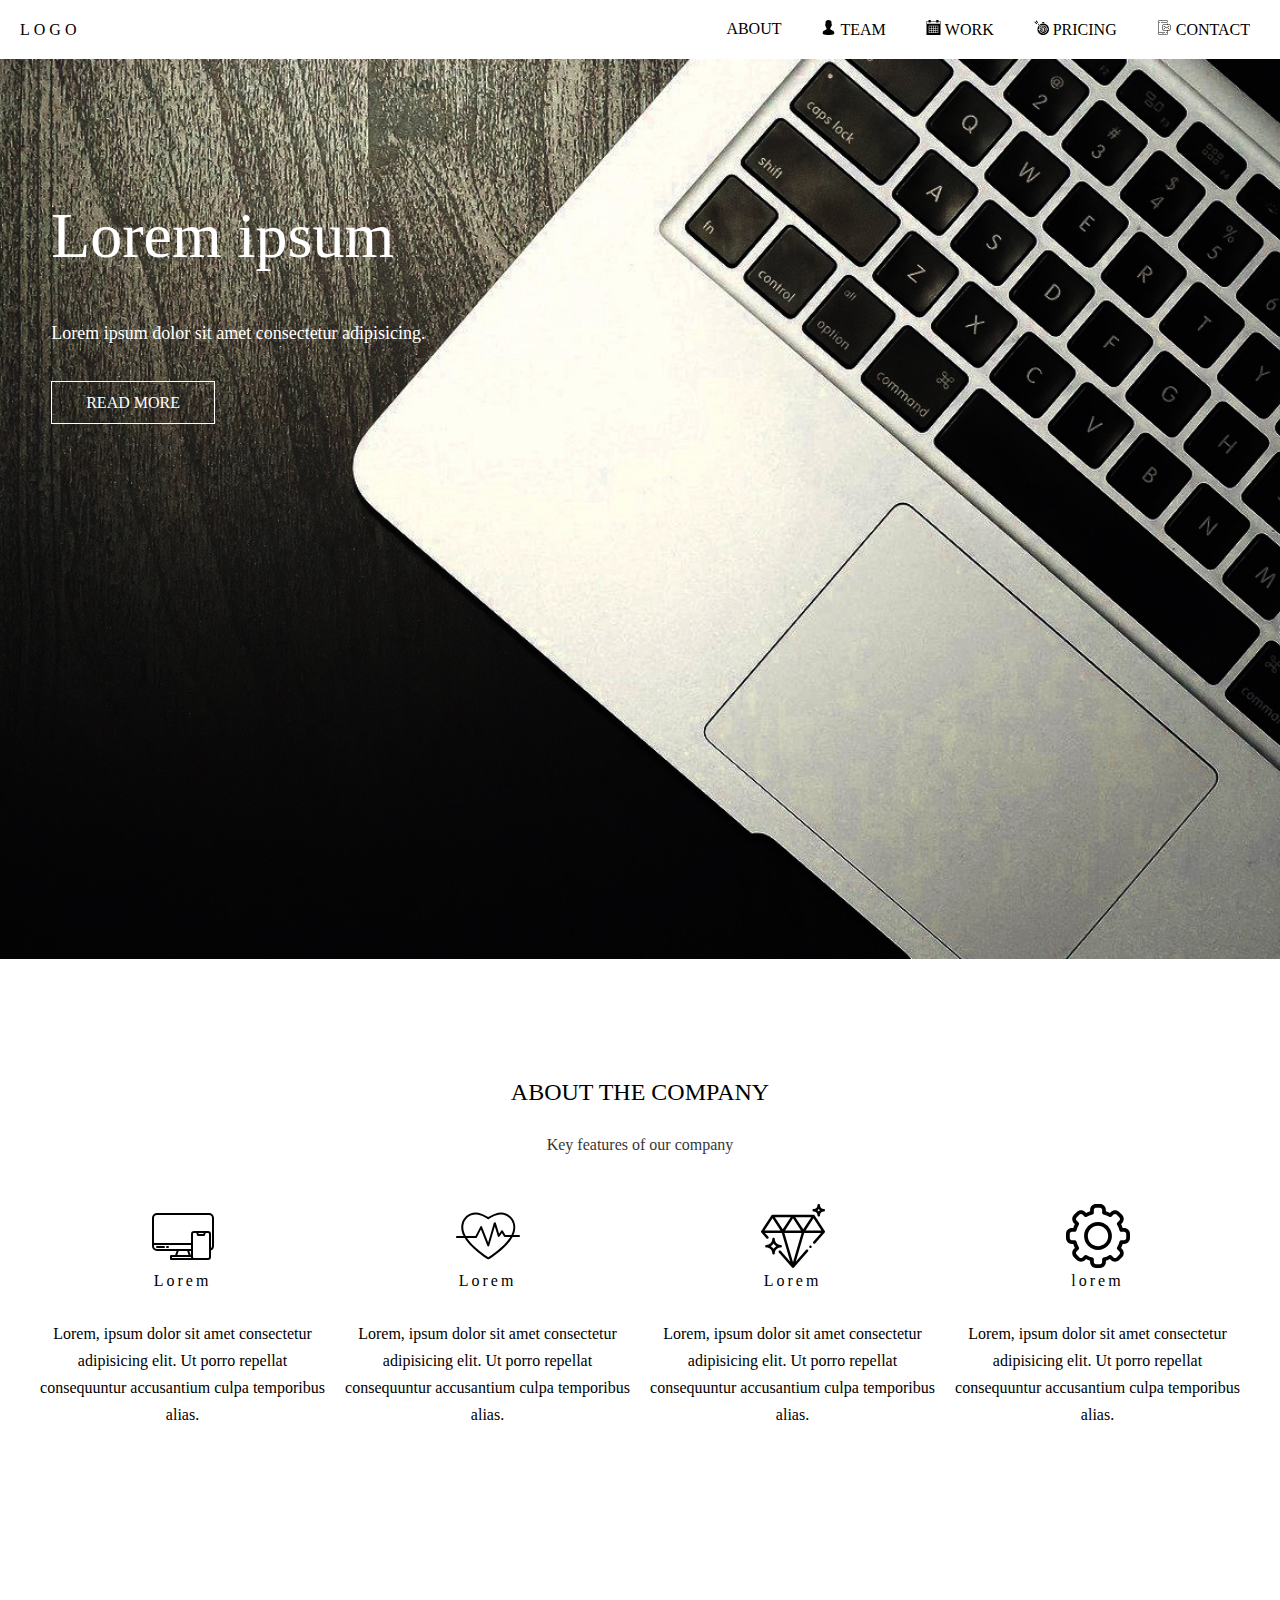
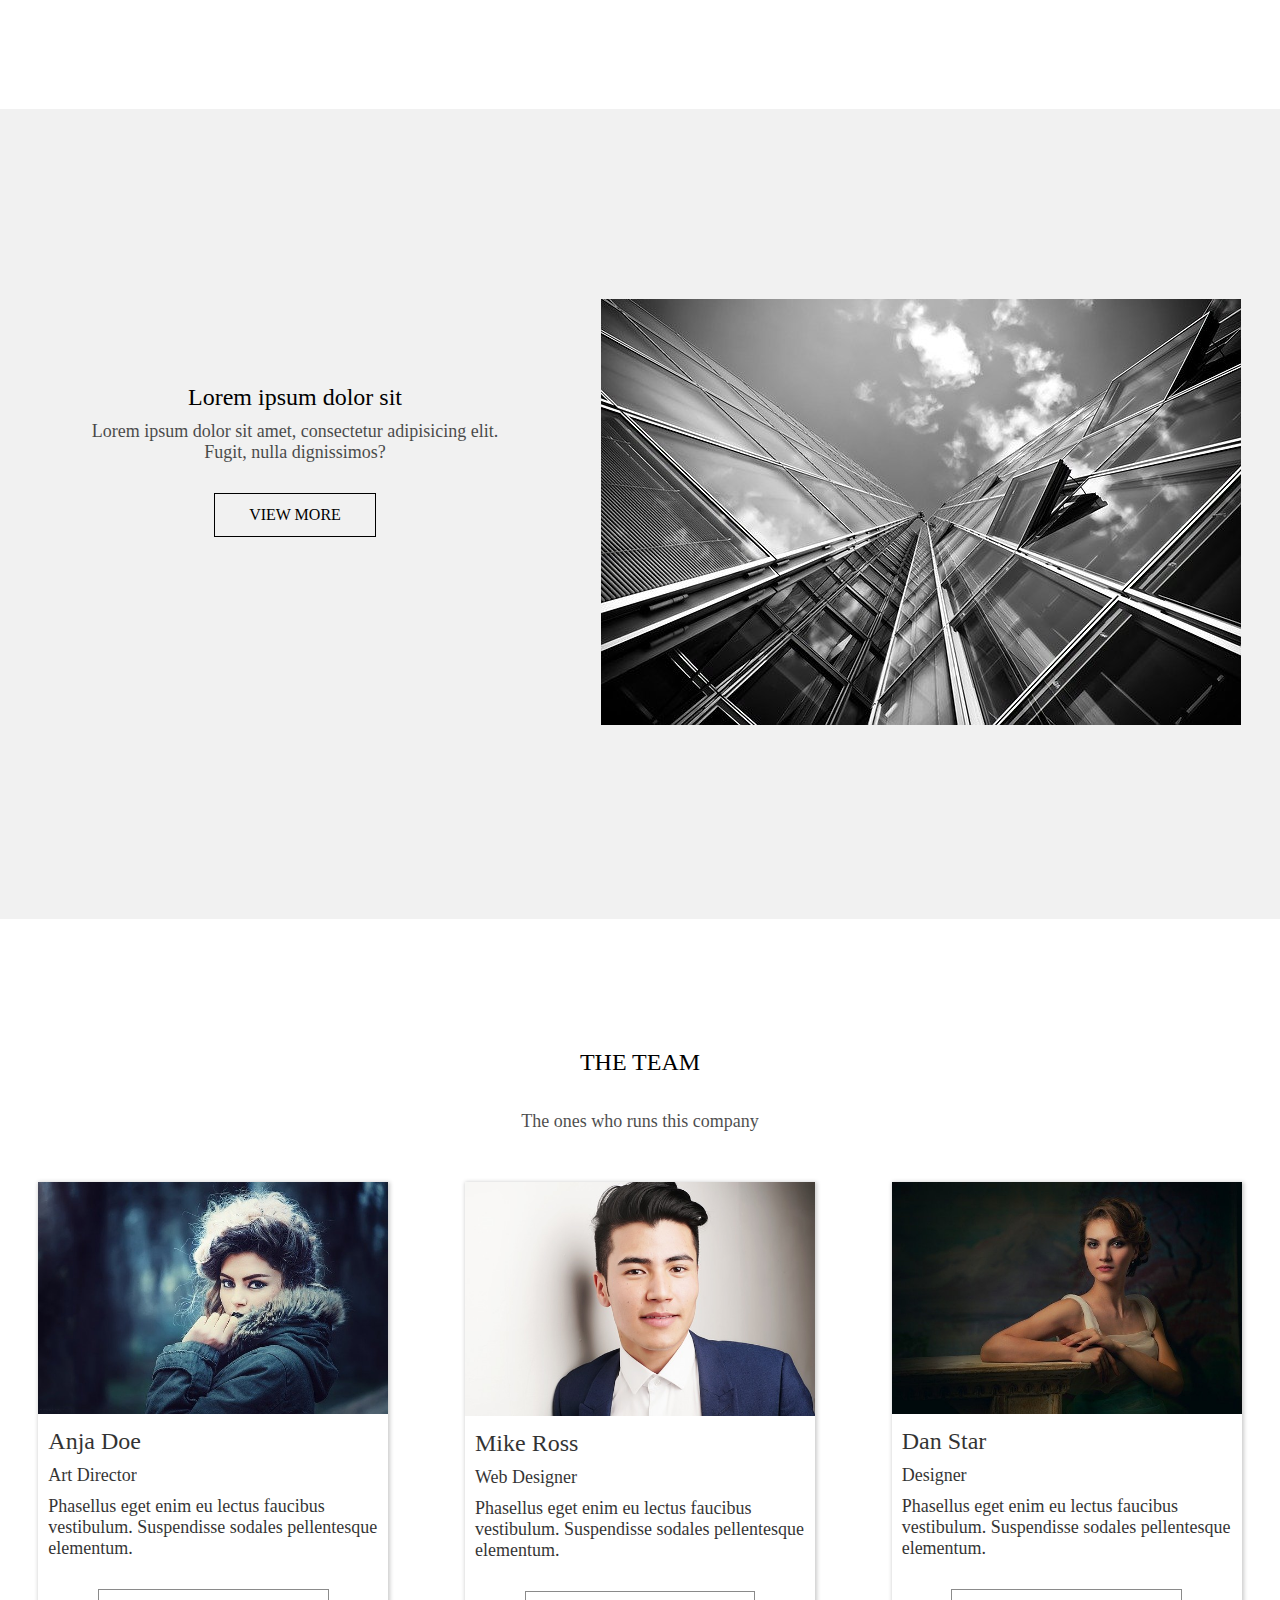
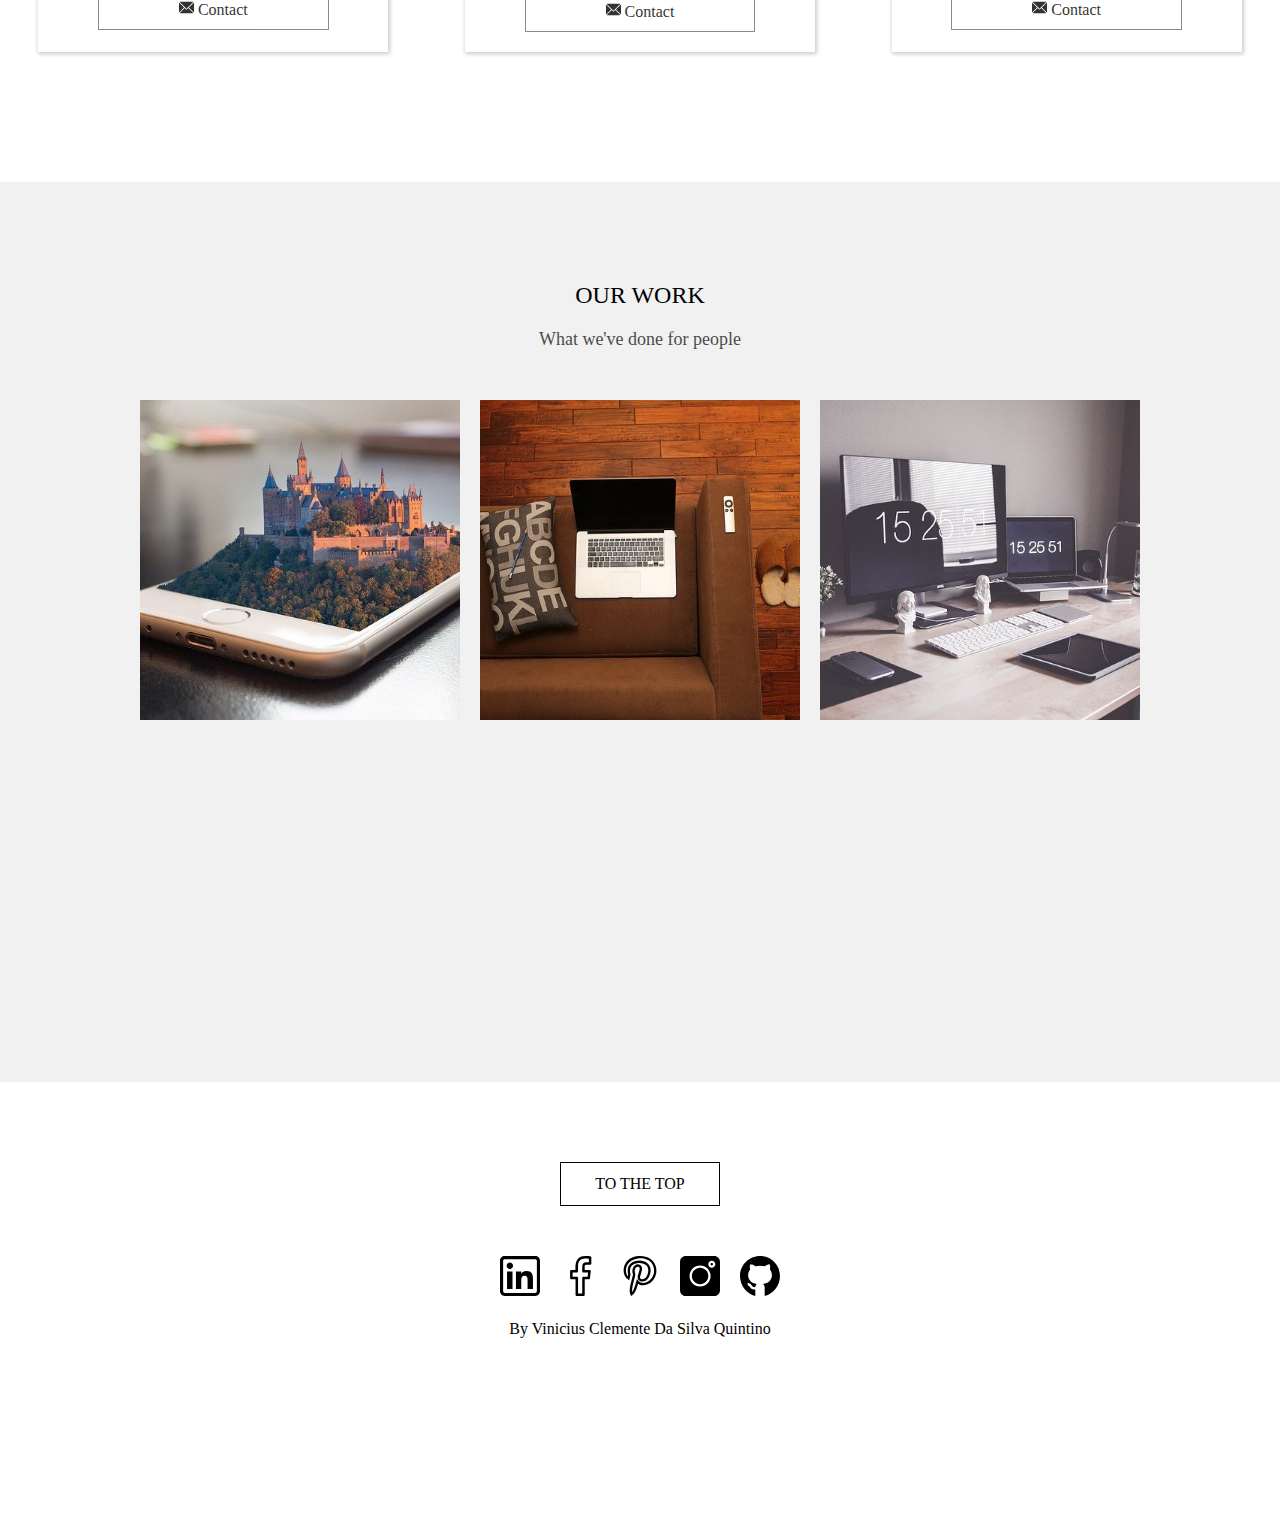
<file: index.html>
<!DOCTYPE html>
<html lang="pt-br">

<head>
	<meta charset="utf-8">
	<title>Site</title>
	<link rel="stylesheet" href="css/style.css">
</head>

<body>

	<div class="projeto">

		<!-- Header -->
		<header class="header" id="topo">

			<div class="container">
				<a href="/">Logo</a>
				<div class="menu-bar">
					<div class="box" id="box1"></div>
					<div class="box" id="box2"></div>
					<div class="box" id="box3"></div>
				</div>
				<nav class="nav">
					<ul class="menu">
						<li>
							<a href="/">About</a>
						</li>
						<li>
							<a href="/">
								<i>
									<img src="img/user.svg" alt="Team" class="icon">
								</i>
								Team
							</a>
						</li>
						<li>
							<a href="/">
								<i>
									<img src="img/calendar.svg" alt="Work" class="icon">
								</i>
								Work
							</a>
						</li>
						<li>
							<a href="/">
								<i>
									<img src="img/target.svg" alt="Pricing" class="icon">
								</i>
								Pricing
							</a>
						</li>
						<li>
							<a href="/">
								<i>
									<img src="img/sms.svg" alt="Contact" class="icon">
								</i>
								Contact
							</a>
						</li>
					</ul>
				</nav>
			</div>

			<div class="menu-background" id="menu-background"></div>

		</header>
		<!-- End Header -->

		<!-- Main -->
		<main class="main">
			<section>
				<div class="principal">
					<div class="content-principal">
						<div class="box-principal">
							<span>Lorem ipsum</span>
							<p>Lorem ipsum dolor sit amet consectetur adipisicing.</p>
							<a href="/">Read More</a>
						</div>
					</div>
				</div>
			</section>

			<!-- Second Section-->
			<section>
				<div class="second">
					<h3>About the company</h3>
					<p>Key features of our company</p>

					<div class="second-container">

						<!-- Icon 1 -->
						<div class="icon-1">
							<img src="img/responsive.svg" alt="responsive" class="icons">
							<h4>Lorem</h4>
							<p>Lorem, ipsum dolor sit amet consectetur adipisicing elit. Ut porro repellat consequuntur accusantium
								culpa
								temporibus alias.</p>
						</div>

						<!-- Icon 2 -->
						<div class="icon-2">
							<img src="img/heart.svg" alt="responsive" class="icons">
							<h4>Lorem</h4>
							<p>Lorem, ipsum dolor sit amet consectetur adipisicing elit. Ut porro repellat consequuntur accusantium
								culpa
								temporibus alias.</p>
						</div>

						<!-- Icon 3 -->
						<div class="icon-3">
							<img src="img/diamond.svg" alt="responsive" class="icons">
							<h4>Lorem</h4>
							<p>Lorem, ipsum dolor sit amet consectetur adipisicing elit. Ut porro repellat consequuntur accusantium
								culpa
								temporibus alias.</p>
						</div>

						<!-- Icon 4 -->
						<div class="icon-4">
							<img src="img/cog.svg" alt="responsive" class="icons">
							<h4>lorem</h4>
							<p>Lorem, ipsum dolor sit amet consectetur adipisicing elit. Ut porro repellat consequuntur accusantium
								culpa
								temporibus alias.</p>
						</div>

					</div>
				</div>
			</section>
			<!-- End Second Section -->

			<!-- Terceira  Section -->
			<section>
				<div class="terceiro">

					<div class="terceiro-container">
						<div class="content-terceiro">
							<h3>Lorem ipsum dolor sit</h3>
							<p>Lorem ipsum dolor sit amet, consectetur adipisicing elit. Fugit, nulla dignissimos?</p>
							<a href="/">View More</a>
						</div>
					</div>

					<div class="img-terceiro">
						<img src="img/picture/architecture-1727807_640.jpg" alt="cellphone">
					</div>
				</div>
			</section>
			<!-- End Terceira Section -->


			<!-- Four Section -->
			<section>
				<div class="four">
					<h3>The Team</h3>
					<p>The ones who runs this company</p>

					<!-- Four-Container -->
					<div class="four-container">

						<!-- Four 2 -->
						<div class="four-2">
							<div class="img-four-2">
								<img src="img/person/woman-3.jpg" alt="woman">
							</div>
							<h3>Anja Doe</h3>
							<p>Art Director</p>
							<p>Phasellus eget enim eu lectus faucibus vestibulum. Suspendisse sodales pellentesque elementum.</p>
							<a href="">
								<i>
									<img src="img/mail.svg" alt="e-mail" class="icon">
								</i>
								<span>Contact</span>
							</a>
						</div>

						<!-- Four 3-->
						<div class="four-3">
							<div class="img-four-3">
								<img src="img/person/man-3.jpg" alt="man">
							</div>
							<h3>Mike Ross</h3>
							<p>Web Designer</p>
							<p>Phasellus eget enim eu lectus faucibus vestibulum. Suspendisse sodales pellentesque elementum.</p>
							<a href="">
								<i>
									<img src="img/mail.svg" alt="e-mail" class="icon">
								</i>
								<span>Contact</span>
							</a>
						</div>

						<!-- Four 4 -->
						<div class="four-4">
							<div class="img-four-4">
								<img src="img/person/woman-4.jpg" alt="man">
							</div>
							<h3>Dan Star</h3>
							<p>Designer</p>
							<p>Phasellus eget enim eu lectus faucibus vestibulum. Suspendisse sodales pellentesque elementum.</p>
							<a href="">
								<i>
									<img src="img/mail.svg" alt="e-mail" class="icon">
								</i>
								<span>Contact</span>
							</a>
						</div>
					</div>
				</div>
			</section>
			<!-- End Four Section -->

			<section>
				<div class="five">
					<h3>Our Work</h3>
					<p>What we've done for people</p>

					<div class="container-five">

						<div class="box" id="box-1">
							<div class="imgBox">
								<img src="img/picture/mobile-small.jpg" alt="">
							</div>
							<div class="content">
								<h3>Image Title</h3>
								<p>Lorem ipsum dolor sit, amet consectetur adipisicing elit. Accusamus fugit praesentium deleniti eius
									numquam dolorum quae accusantium.
								</p>
								<a href="/">View More</a>
							</div>
						</div>

						<div class="box" id="box-2">
							<div class="imgBox">
								<img src="img/picture/home-office-569153_640.jpg" alt="">
							</div>
							<div class="content">
								<h3>Image Title</h3>
								<p>Lorem ipsum dolor sit, amet consectetur adipisicing elit. Accusamus fugit praesentium deleniti eius
									numquam dolorum quae accusantium.
								</p>
								<a href="/">View More</a>
							</div>
						</div>

						<div class="box" id="box-3">
							<div class="imgBox">
								<img src="img/picture/home-office-1867761_640.jpg" alt="">
							</div>
							<div class="content">
								<h3>Image Title</h3>
								<p>Lorem ipsum dolor sit, amet consectetur adipisicing elit. Accusamus fugit praesentium deleniti eius
									numquam dolorum quae accusantium.
								</p>
								<a href="/">View More</a>
							</div>
						</div>

					</div>

				</div>
			</section>
		</main>

		<footer>
			<div class="six">
				<a href="#topo" id="to-top">To the Top</a>

				<div class="container-six">
					<a href="https://www.linkedin.com/in/vinicius-clemente-718b6317b/" target="_blank">
						<img src="img/linkedin.svg" alt="Linkedin" class="icons-2" title="Linkedin">
					</a h>
					<a href="https://www.facebook.com/profile.php?id=100016802808194" target="_blank">
						<img src="img/facebook.svg" alt="Facebook" class="icons-2" title="Facebook">
					</a>
					<a>
						<img src="img/pinterest.svg" alt="Pinterest" class="icons-2" title="Pinterest">
					</a>
					<a href="https://www.instagram.com/viniciusclemente9680/" target="_blank">
						<img src="img/instagram.svg" alt="Instagram" class="icons-2" title="Instagram">
					</a>
					<a href="https://github.com/ViniciusClement" target="_blank">
						<img src="img/github.svg" alt="Instagran" class="icons-2" title="Github">
					</a>
				</div>

				<p>By Vinicius Clemente Da Silva Quintino</p>
			</div>

		</footer>
		<!-- End main -->
	</div>
	<!-- End Container -->

	<script src=" https://ajax.googleapis.com/ajax/libs/jquery/3.4.1/jquery.min.js"> </script>
	<script src="js/jquery.js">
	</script> <!-- biblioteca -->
	<script src="js/script.js"></script>
	<script src="js/jquery.translate.js"></script> <!-- biblioteca -->
	<script src="js/translate.js"></script>
</body>

</html>
</file>
<file: css/style.css>
/* Geral */
* {
	margin:0;
	padding: 0;
	box-sizing: border-box;
	list-style: none;
	text-decoration: none;
	font-family: -apple-system, BlinkMacSystemFont, 'Segoe UI', Roboto, Oxygen, Ubuntu, Cantarell, 'Open Sans', 'Helvetica Neue', sans-serifs;
}

html,body{
	height: 100%;
}


a{
	color: #000;
}

/* Individual */	
.projeto {
	display:grid;
	grid-template-areas: 
			"header header header"
			"main main main"
			"footer footer footer";	
}

/* Header */
.header {
	grid-area:header;
}

header .container {
	display:flex;
	align-items:center;
	justify-content: space-between;
	padding:10px;
}

.header .container a {
	text-transform: uppercase;
}

.header .menu {
	display: flex;
}

.menu li {
	margin:0 10px;
}

.menu li a {
	/* border-bottom:1px solid red; */
	display: block;
	padding: 10px;
}

.header .container > 	a {
	letter-spacing: 4px;
	margin:0 10px;
}

.icon {
	height: 15px;
}

																							/*		 Main			 */
.main {
	grid-area:main;
}


/* Principal */
.principal {
	height: 100vh;
	background-image: url("../img/picture/laptop.jpg");
	background-position: center;
	background-size: cover;
	background-repeat: no-repeat;
	min-height: 100%;
	/* position: relative; */
	margin-bottom:120px;
}

.principal .content-principal {
	/* position: absolute; */
	transform: translate(0%,70%);
	height: 200px;
	text-align: left;
	margin: 0% 65% 0% 4%;
	/* background-color: rgb(100, 0, 0); */
}

.content-principal span {
	font-size: 64px;
	color:rgb(255, 255, 255);
}

.content-principal p {
	font-size: 18px;
	color:rgb(255, 255, 255);
	margin-bottom: 50px;
	margin-top: 50px;
}

.content-principal a {
	padding: 12px 34px;
	font-weight: 500;
	text-transform: uppercase;
	color:white;
	border:1px solid white;
	transition:0.6s;
}


																					/*		 Second			*/
.second {
	max-width: 1200px;
	/* background-color: aquamarine; */
	margin:0 auto;
	height: 70vh;
}

.second h3 {
	font-size: 24px;
	text-align: center;
	margin-bottom: 30px;
	font-weight: 500;
	text-transform: uppercase;
}

.second > p {
	text-align:center;
	margin-bottom: 50px;
	opacity: 0.8;
}


.second-container h4 {
	font-weight: 500;
	letter-spacing: 3px;
	margin-bottom:30px;
}

.second-container {
	display:grid;
	grid-template-areas: "icon-1 icon-2 icon-3 icon-4" "icon-1 icon-2 icon-3 icon-4";
	grid-gap:20px;
}

.icon-1{grid-area: icon-1;text-align: center}
.icon-2{grid-area: icon-2;text-align: center;}
.icon-3{grid-area: icon-3;text-align: center}
.icon-4{grid-area: icon-4;text-align: center}


.icons {
	width: 64px;
	height: 64px;
}

.second-container p {
	line-height: 27px;
}
																					/*		 Terceiro			*/

.terceiro {
	height: 90vh;
	background-color: #f1f1f1 !important;
	display:grid;
	grid-template-areas: "conteudo photo";
	grid-gap: 50px;
	justify-content: center;
	align-items: center;
	margin:0 auto;
	margin-bottom:130px;
}

.terceiro-container {
	grid-area: conteudo;
	width:40vw;
	height: 40vh;  
}

.content-terceiro {
	width: 35vw;
	text-align: center;	
	margin: 30px auto;
}

.content-terceiro > h3 {
	padding:20px 0 10px 0;
	font-size:24px;
	font-weight: 500;
}

.content-terceiro > p {
	padding-bottom: 30px;
	font-size: 18px;
	opacity: 0.7;
}

.content-terceiro > a {
	transition:0.6s;	
	padding: 12px 34px;
	font-weight: 500;
	border:1px solid black; 
	text-transform: uppercase;
	display: inline-block;
}

.img-terceiro {
	grid-area: photo;
}

.img-terceiro img {
	max-width: 100%;
}



																						/*		 Four			*/
.four {
	height: auto;
	margin:0 auto;
	margin-bottom:130px;
}

.four > h3 {
	margin-bottom: 35px;
	font-size:24px;
	font-weight: 500;
	text-align: center;
	text-transform: uppercase;
}

.four > p {
	text-align: center;
	font-size: 18px;
	margin-bottom:50px;
	opacity: 0.7;
}


.four-container img {max-width: 100%;}

.four-container {
	display: flex;
	/* background-color: brown; */
	text-align: center;
}

.four-2, .four-3, .four-4 {
	width:350px;
	margin: 0 auto;
	box-shadow: 1px 1px 4px 1px rgba(0, 0, 0, 0.205);
}

.four-1 h3, .four-2 h3, .four-3 h3, .four-4 h3 {
	font-weight: 500;
	font-size: 24px;
	opacity: 0.8;
	margin:10px;
	text-align: left;
}

.four-1 p, .four-2 p, .four-3 p, .four-4 p {
	font-size: 18px;
	opacity: 0.8;
	margin:10px;
	text-align: left;
}

.four-1 a, .four-2 a, .four-3 a, .four-4 a {
	transition:0.6s;	
	padding: 10px 80px;
	font-weight: 500;
	border:1px solid rgba(0, 0, 0, 0.568); 
	display: inline-block;
	opacity: 0.8;
	margin:20px 0px;
}


																			/*		 Five		 */

.five {
	height: 100vh;
	background-color: #f1f1f1 !important;
	padding-top: 100px;
}

.five > h3 {
	text-align:center;
	font-weight: 500;
	font-size: 24px;
	text-transform: uppercase;
	margin-bottom: 20px;
}

.five > p { 
	text-align: center;
	font-size: 18px;
	opacity: 0.7;
	margin-bottom: 50px;
}

.container-five {
	display: grid;
	grid-template-areas: "box1 box2 box3";
	justify-content: center;
	text-align: center;
	grid-gap: 20px;
}

#box-1 {
	grid-area:box1;
}
#box-2 {
	grid-area:box2;
}
#box-3 {
	grid-area:box3;
}

.container-five .box {
	position: relative;
	width: 320px;
	height: 320px;
	overflow: hidden;
	transition: 0.5s;
}

.container-five .box .imgBox {
	position: absolute;
	top:0px;	
	left: 0px;
	width: 100%;
	height:100%;
}

.container-five .box .imgBox img {
	position: absolute;
	top:0px;
	left: 0px;
	width: 100%;
	height:100%;
	object-fit: cover;
}

.container-five .box .content {
	position: absolute;
	top:0px;
	left: 0px;
	width: 100%;
	height:100%;
	z-index: 1;
	padding:20px;
	margin-top: 70px;
}

.container-five .box .content h3 {
	color:white;
	font-weight: 500;
	font-size: 24px;
	text-transform: uppercase;
	transition:0.5s;
	margin-bottom:10px;
	transform: translateY(260px);
	cursor:default;
}

.container-five .box .content p {
	color:white;
	opacity: 0.8;
	transition:0.7s;
	transform: translateY(260px);
	margin-bottom:30px;
	cursor:default;
}

.container-five .box .content a {
	color:white;
	text-transform: uppercase;
	display: inline-block;
	border:1px solid rgb(255, 255, 255);	
	padding:10px 30px;
	transition:0.7s;
	transform: translateY(260px);
}


																/*		 Footer			 */

	footer {
		grid-area: footer;
	}

	.six {
		height: 50vh;
		text-align: center;
	}
	
	.container-six {
		width:30vw;
		text-align: center;
		padding-top:20px;
		display: flex;
		justify-content: center;
		align-items: center;
		margin: 0 auto;
	}
	
	.six > a {
			padding: 12px 34px;
			font-weight: 500;
			border:1px solid rgb(0, 0, 0); 
			text-transform: uppercase;
			display: inline-block;
			margin-top:80px;
			margin-bottom:20px;
		}
	
		.icons-2 {
			width: 40px;
			height: 40px;
			cursor: pointer;
			margin:10px;
			margin-bottom:20px;
		}
	
		#to-top {transition:0.6s;}

																			/*		 		Animations				*/
.container-five .box:hover {
	z-index: 1;
	transform: scale(1.1);
	box-shadow: 0 25px 40px rgba(0, 0, 0, 0.5);
}

.container-five .box .imgBox:before {
	content:"";
	position: absolute;
	top:0px;
	left:0px;
	width:100%;
	height: 100%;
	z-index: 1;
	background: linear-gradient(1deg,black,rgba(0, 0, 0, 0.39));
	mix-blend-mode: multiply;
	transition: 0.5s;
	opacity: 0;
}

.container-five .box:hover .imgBox:before{
	opacity: 1;
}

.container-five .box:hover .content h3 {
	transition:0.5s;
	transform: translateY(0);
}

.container-five .box:hover .content p {
	transition:0.7s;
	transform: translateY(0);
}

.container-five .box:hover .content a {
	transition:0.7s;
	transform: translateY(0);
}

.content-terceiro > a:hover {
	background-color:black;
	color:white;
	transition:0.6s;
}

.content-principal a:hover {
	background-color: white;
	color:black;
	transition:0.6s;
} 

#to-top:hover{
	background-color: black;
	color: white;
	transition:0.6s;
}


																			/* 		RESPONSIVIDADE 			*/

																			/* 				1060 PX 				*/
@media screen and (max-width:1060px) {

	.projeto {
		display:grid;
		grid-template-areas: 
				"header header"
				"main main"
				"footer footer";	
	}

	/* .four {background-color: rgb(115, 47, 163);} */
	.four-container {
		display: grid;
		grid-template-areas: "photo1 photo2" "photo3 photo4";
		justify-content: center;
		grid-gap: 20px;
	}

	.four-1 {
		grid-area: photo1;
		width:350px;
		margin:0;
	}

	.four-2 {
		grid-area: photo2;
		width:350px;
		margin:0;
	}

	.four-3 {
		grid-area: photo3;
		width:350px;
		margin:0;
	}

	.four-4 {
		grid-area: photo4;
		width:350px;
		margin:0;
	}

	.five {
		height: auto;
		margin-bottom: 40px;
		background-color: #f1f1f1 !important;
		padding-top: 100px;
	}

	.container-five {
		display: grid;
		justify-content: center;
		text-align: center;
		grid-column-gap: 25px;
	}

	#box-1 {
		grid-column: 1/ span 2;
		grid-row:1;	
	}

	#box-2 {
		grid-column: 3;
	}

	#box-3 {
		grid-column: 1 / span 3;
		grid-row: 2;
	}

	.container-five .box:nth-child(1) {
		position: relative;
		width: 300px;
		height: 300px;
		overflow: hidden;
		transition: 0.5s;
	}

	.container-five .box:nth-child(2) {
		position: relative;
		width: 300px;
		height: 300px;
		overflow: hidden;
		transition: 0.5s;
	}

	.container-five .box:nth-child(3) {
		position: relative;
		width: 680px;
		height: 350px;
		overflow: hidden;
		transition: 0.5s;
	}

}

																		/*		 785PX		 */

@media screen and (max-width:785px) {

	.projeto {
		display:grid;
		grid-template-areas: 
				"header"
				"main"
				"footer";	
	}

	.header {
		position: relative;
	}

	.menu-bar {
		width:40px;
		height: 40px;
		margin:30px 0 20px 20px;
		display:block;
		cursor: pointer;
	}

	header .container {
		display: block;
		z-index: 2;
	}

	header .container > a {
		display:none;
	
	}

	.box {
		height: 3px;
		width: 100%;
		background-color: rgb(255, 255, 255);
		display: block;
		border-radius:5px;
	}

	#box1 {
		transform: translateY(-4px);
		transition: 0.4s ease;
	}
	
	#box3 {
		transform: translateY(4px);
		transition: 0.4s ease;
	}

	.header .menu {
		display: block;
	}

	.menu a {
		color:white;
	}

	.menu li a i {
		display: none;
	}
	
	nav {
		width: 100px;
		height: auto;
		transition:0.4s ease;
		display: none;
	}

	.menu-background{
		width:0px;
		height: 0px;
		background: radial-gradient(circle, rgb(43, 43, 43), rgb(0, 0, 0));
		transition:0.4s ease;
		border-radius: 50%;
		z-index: 1;
	}	

	.menu-background, header .container {
		position: absolute;
	}

	
	/* JS */

	.transformBack {
		width: 550px;
		height: 540px;
		transform: translate(-65%, -30%);
	}

	.transformMenu {
		display: block;
	}

	.transformMenu #box1 {
		transform: translateY(0px) rotate(-45deg);
		transition: 0.4s ease;
		background-color: darkred;
	}
	
	.transformMenu #box3 {
		transform: translateY(-6px) rotate(45deg);
		 transition: 0.4s ease;
		 background-color: darkred;
	}
	
	.transformMenu #box2 {opacity: 0;}
	/* End Js */

	/* principal */
	.principal {
		height: 60vh;
		background-image: url("../img/picture/hacking-2903156_640.jpg");
		background-position: center;
		background-size: cover; 
		background-repeat: no-repeat;
		min-height: 100%;
		margin-bottom:120px;
	}
	
	.principal .content-principal {
		transform: translate(0%,35%);
		height: auto;
		text-align: center;
		margin: 0% 0% 0% 0%;
	}
	
	.content-principal span {
		font-size: 34px;
		color:rgb(255, 255, 255);
	}
	
	.content-principal p {
		font-size: 18px;
		color:rgb(255, 255, 255);
		margin-bottom: 50px;
		margin-top: 50px;
	}
	
	.content-principal a {
		display: inline-block;
	}

	/* End principal */


	/* Second */
	.second {
		max-width:0 auto;
		margin:0 auto;
		height: auto;
		/* background-color: turquoise; */
	}
	
	.second-container {
		display:grid;
		grid-template-areas: "icon-1" "icon-2" "icon-3" "icon-4";
		grid-gap:20px;
	}
	
	.icon-1{grid-area: icon-1;text-align: center;margin:0px 100px;}
	.icon-2{grid-area: icon-2;text-align: center;margin:0px 100px}
	.icon-3{grid-area: icon-3;text-align: center;margin:0px 100px}
	.icon-4{grid-area: icon-4;text-align: center;margin:0px 100px 50px 100px}
	
	/* End second */


	/* Terceira */
	/* End terceira */


	.four-container {
		display: flex;
		flex-wrap: wrap;
		margin:0px;
	}

	.four-1, .four-2, .four-2, .four-2 {
		width:350px;
		margin-bottom:30px;
	}

	.four-1 a, .four-2 a, .four-3 a, .four-4 a {
		transition:0.6s;	
		padding: 10px 120px;
	}

}																		

/* Testando a nova branch */
</file>
